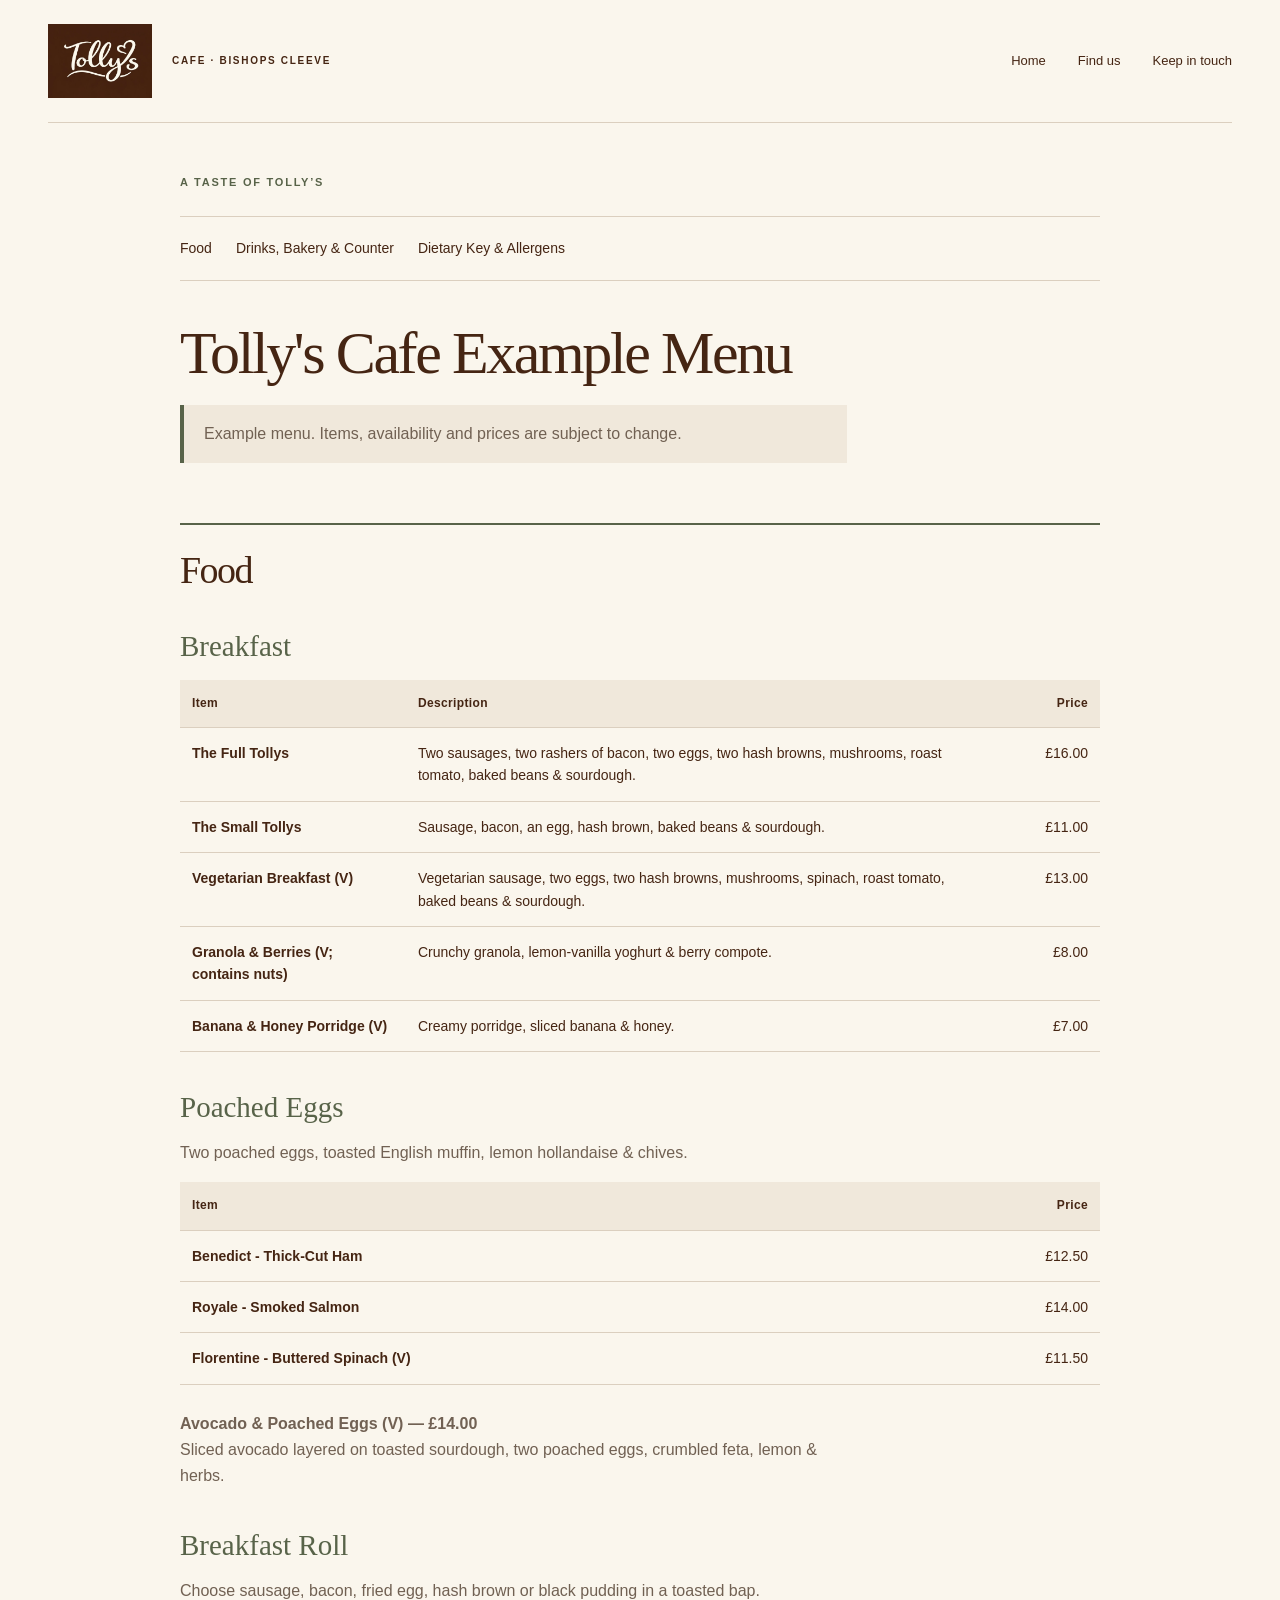
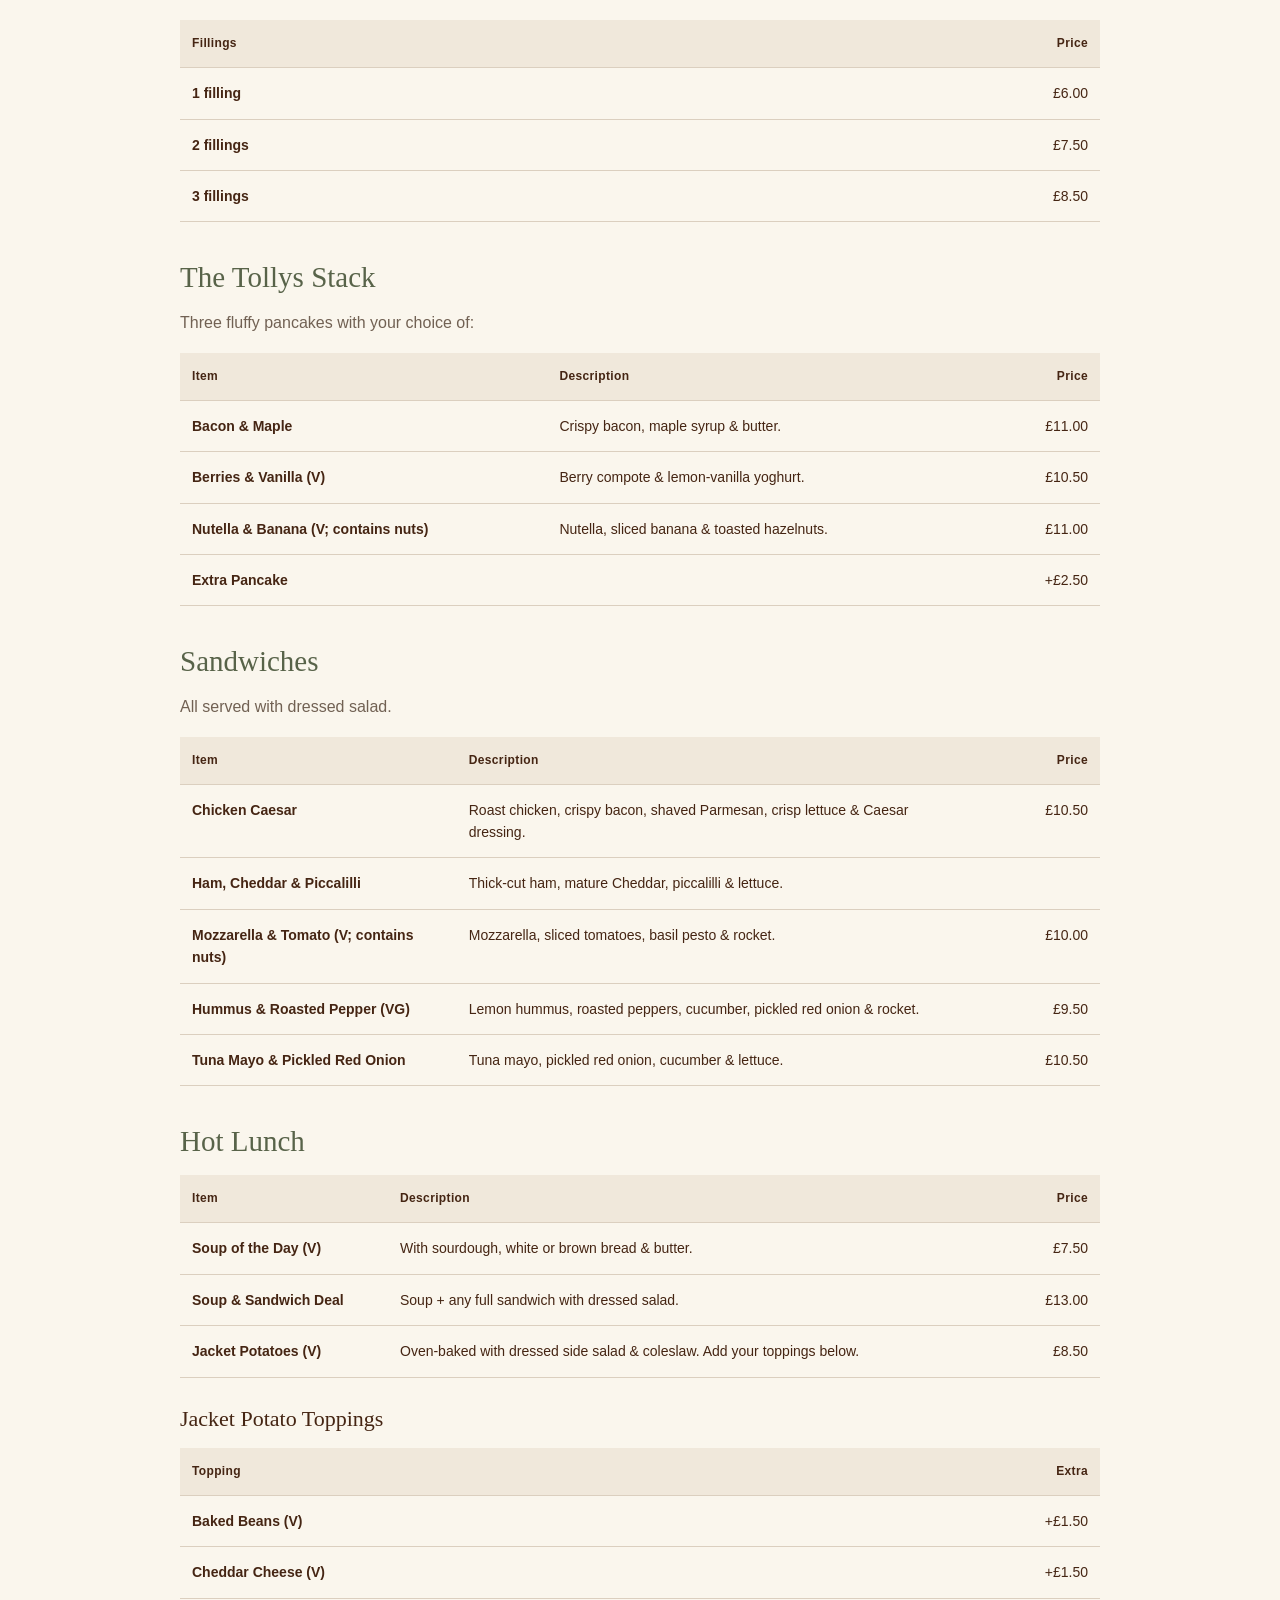
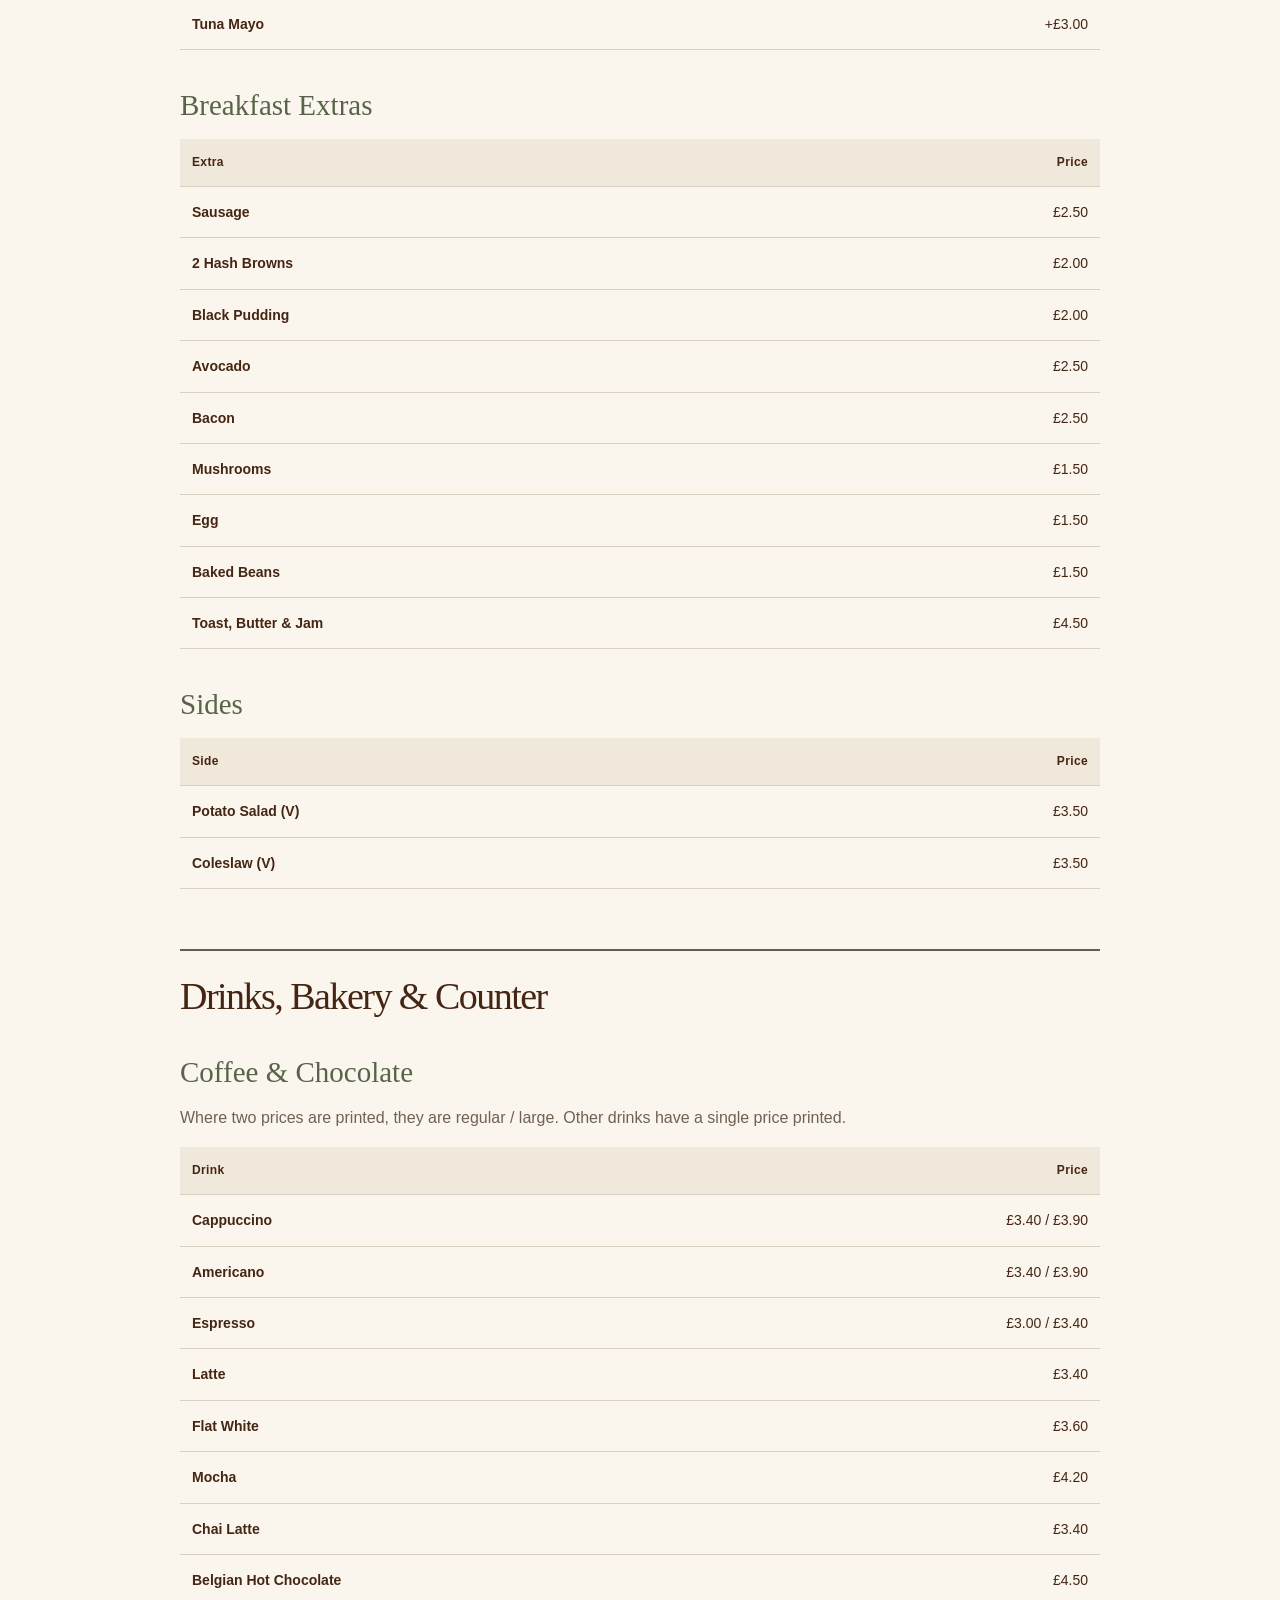
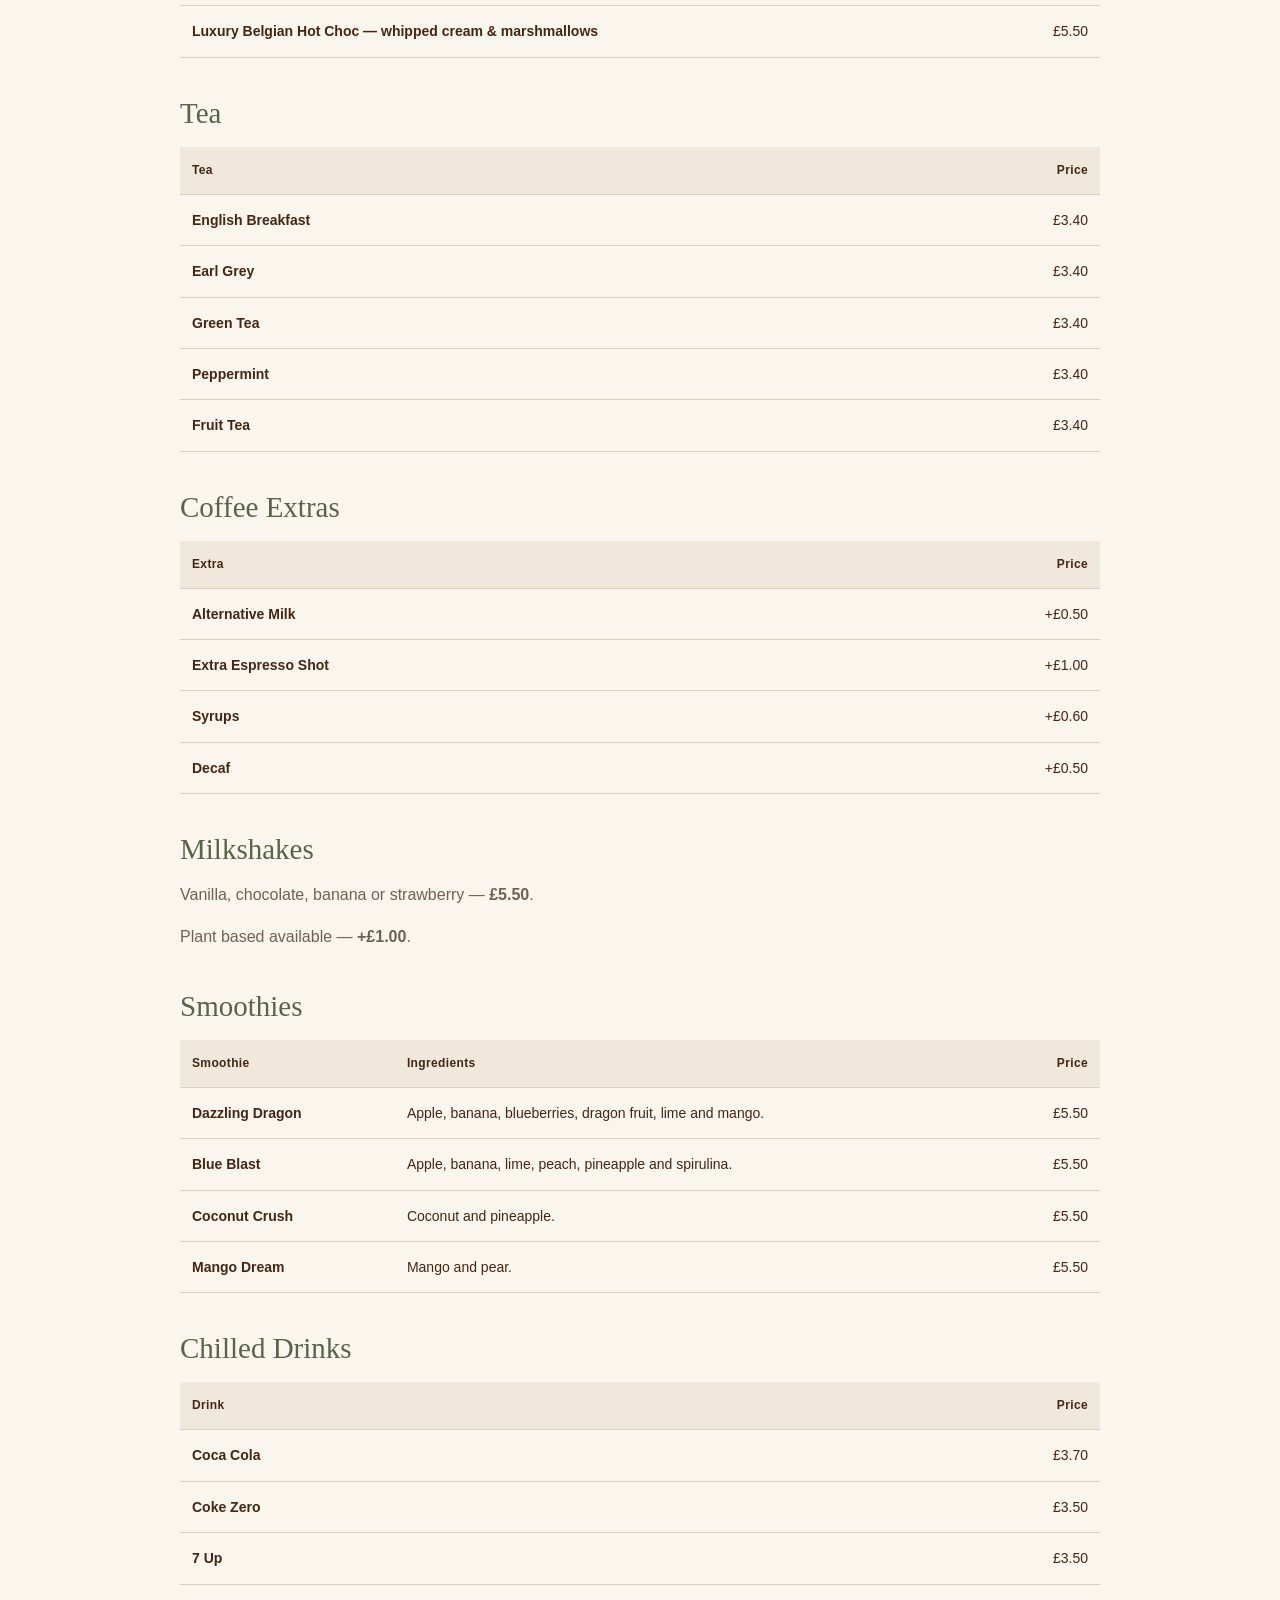
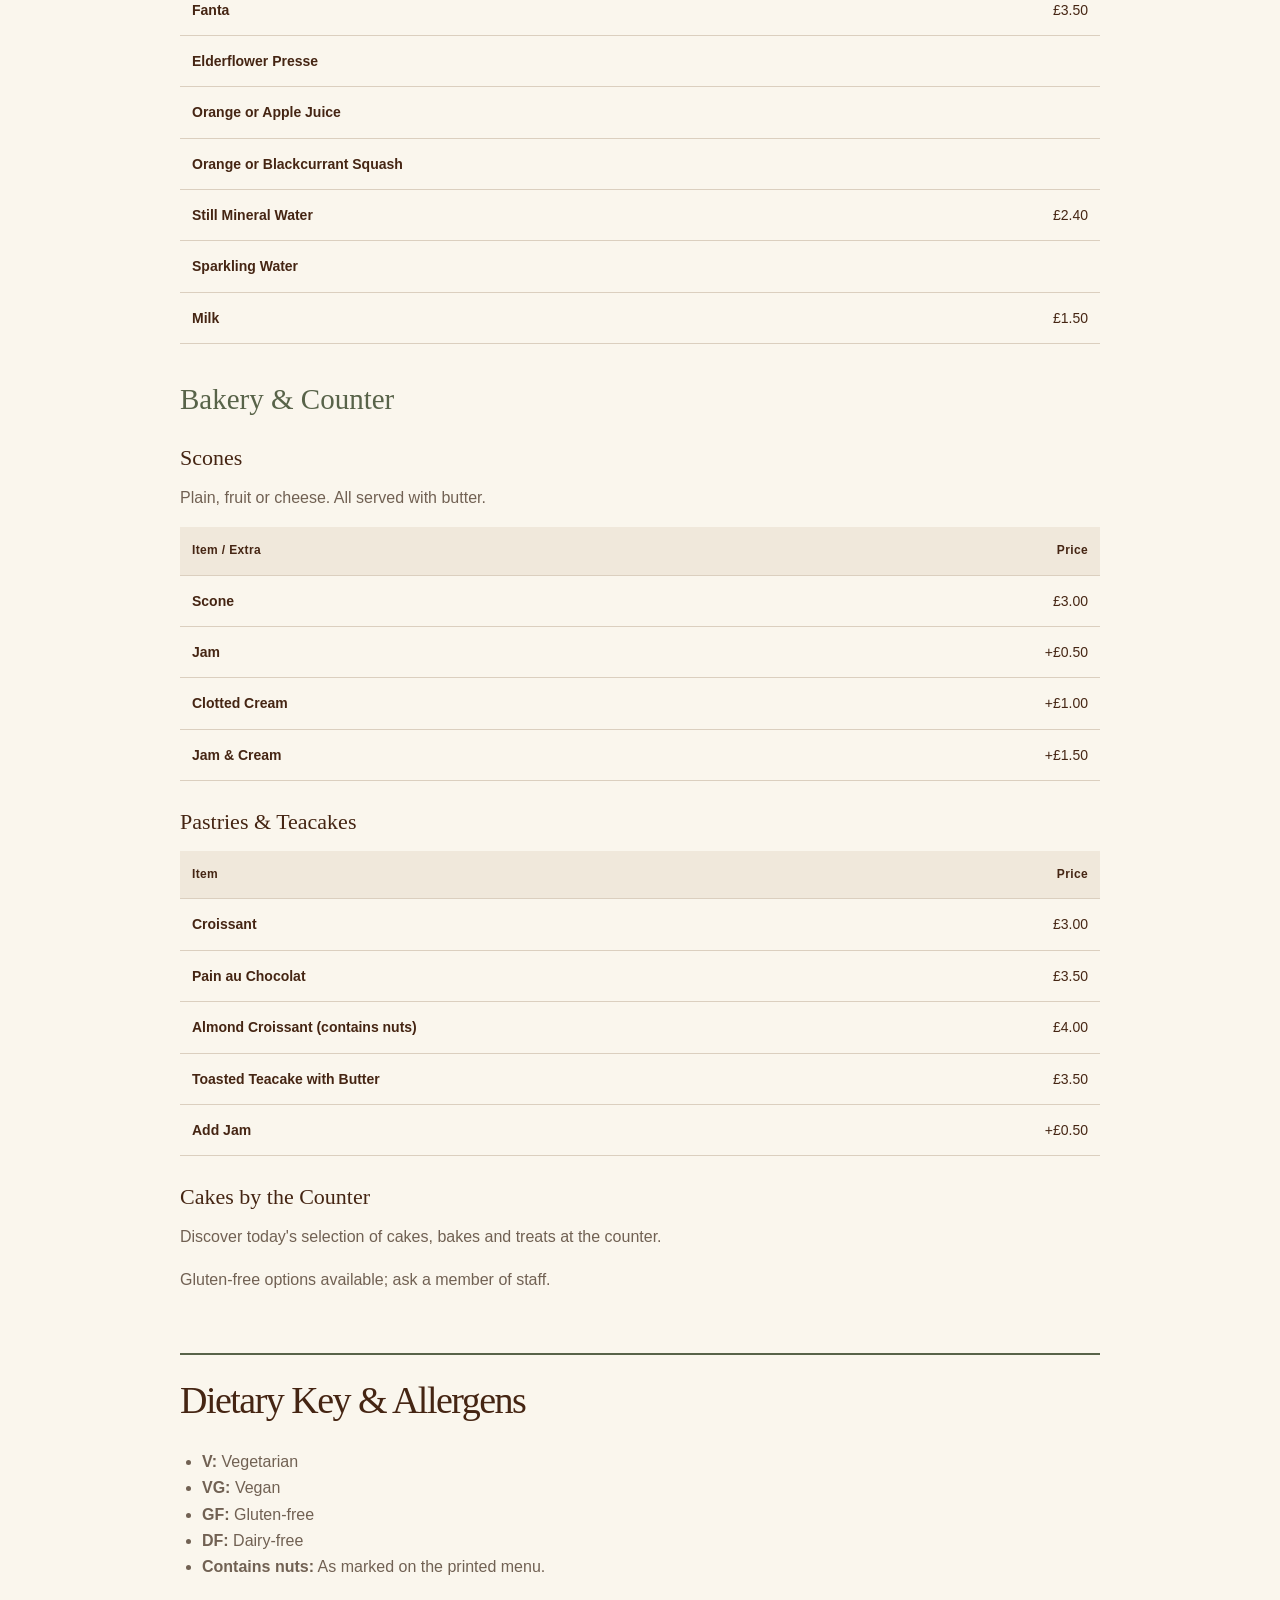
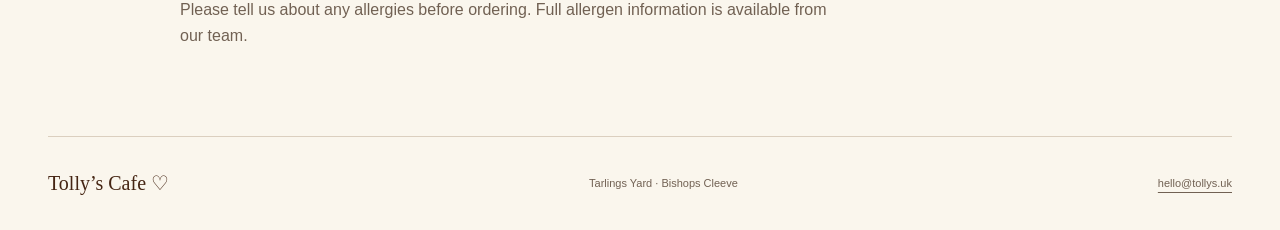
<file: docs/menu.html>
<!doctype html>
<html lang="en-GB">
<head>
  <meta charset="utf-8">
  <meta name="viewport" content="width=device-width, initial-scale=1">
  <title>Tolly&#x27;s Cafe Example Menu | Bishops Cleeve</title>
  <meta name="description" content="Explore Tolly's Cafe example menu: breakfast, lunch, drinks and sweet treats. Items, availability and prices are subject to change.">
  <meta name="theme-color" content="#452513">
  <link rel="icon" href="assets/logo.jpg" type="image/jpeg">
  <link rel="stylesheet" href="styles.css">
  <style>
    .menu-header nav{flex-wrap:wrap;justify-content:flex-end}
    .menu-shell{max-width:920px;padding-block:50px 70px}
    .menu-shell>.eyebrow{color:var(--green)}
    .menu-jumps{display:flex;flex-wrap:wrap;gap:12px 24px;padding:20px 0;border-block:1px solid var(--line);margin-bottom:40px;font-size:14px}
    .menu-content h1{font-size:clamp(38px,6vw,60px);margin-bottom:20px}
    .menu-content h1+p{background:var(--paper);border-left:4px solid var(--green);padding:16px 20px;margin-bottom:40px}
    .menu-content h2{font-size:38px;margin:60px 0 28px;padding-top:25px;border-top:2px solid var(--green)}
    .menu-content h3{font-size:29px;margin:38px 0 15px;color:var(--green)}
    .menu-content h4{font:400 22px Georgia,serif;margin:28px 0 14px}
    .menu-content p{max-width:75ch;color:var(--muted)}
    .menu-table{overflow-x:auto;margin:16px 0 26px}
    .menu-table table{font-size:14px;line-height:1.6}
    .menu-table th,.menu-table td{white-space:normal;text-align:left;vertical-align:top;padding:14px 12px}
    .menu-table thead{background:var(--paper)}
    .menu-table thead th{font-weight:bold;font-size:12px;letter-spacing:.03em}
    .menu-table tbody th{font-weight:600;min-width:145px}
    .menu-table td:last-child,.menu-table thead th:last-child{text-align:right;width:140px;min-width:105px}
    .menu-table td:last-child{font-variant-numeric:tabular-nums}
    .menu-content ul{padding-left:22px;color:var(--muted)}
    .menu-footer{border-top:1px solid var(--line)}
    @media(max-width:700px){.menu-shell{padding-block:35px 50px}.menu-header nav{font-size:12px}.menu-table th,.menu-table td{padding:12px 8px}.menu-table tbody th{min-width:110px}.menu-table td:last-child,.menu-table thead th:last-child{min-width:85px;width:100px}.menu-table table{font-size:13px}.menu-content h2{font-size:32px}}
    @media print{.site-header,.menu-jumps,.menu-footer,.skip-link{display:none}.menu-shell{width:100%;max-width:none;padding:0}.menu-content h1{font-size:28px}.menu-content h2{font-size:24px;margin-top:28px}.menu-content h3{font-size:20px;break-after:avoid}.menu-table{overflow:visible}.menu-table tr{break-inside:avoid}body{background:white;color:black}.menu-content p{color:black}}
  </style>
</head>
<body>
  <!-- Generated by menu/build_menu.py from MENU.md and menu/template.html. -->
  <a class="skip-link" href="#main">Skip to menu</a>
  <header class="site-header menu-header wrap">
    <a class="brand" href="index.html" aria-label="Tolly's Cafe home"><img src="assets/logo.jpg" width="768" height="768" alt="Tolly's"><span>CAFE · BISHOPS CLEEVE</span></a>
    <nav aria-label="Main navigation"><a href="index.html">Home</a><a href="index.html#visit">Find us</a><a href="index.html#updates">Keep in touch</a></nav>
  </header>
  <main class="wrap menu-shell" id="main">
    <p class="eyebrow">A TASTE OF TOLLY’S</p>
    <nav class="menu-jumps" aria-label="Menu sections"><a href="#food">Food</a>
<a href="#drinks-bakery-counter">Drinks, Bakery &amp; Counter</a>
<a href="#dietary-key-allergens">Dietary Key &amp; Allergens</a></nav>
    <div class="menu-content">
<h1 id="tolly-s-cafe-example-menu">Tolly&#x27;s Cafe Example Menu</h1>
<p>Example menu. Items, availability and prices are subject to change.</p>
<h2 id="food">Food</h2>
<h3 id="breakfast">Breakfast</h3>
<div class="menu-table"><table><thead><tr>
<th scope="col">Item</th>
<th scope="col">Description</th>
<th scope="col">Price</th>
</tr></thead><tbody>
<tr>
<th scope="row">The Full Tollys</th>
<td>Two sausages, two rashers of bacon, two eggs, two hash browns, mushrooms, roast tomato, baked beans &amp; sourdough.</td>
<td>£16.00</td>
</tr>
<tr>
<th scope="row">The Small Tollys</th>
<td>Sausage, bacon, an egg, hash brown, baked beans &amp; sourdough.</td>
<td>£11.00</td>
</tr>
<tr>
<th scope="row">Vegetarian Breakfast (V)</th>
<td>Vegetarian sausage, two eggs, two hash browns, mushrooms, spinach, roast tomato, baked beans &amp; sourdough.</td>
<td>£13.00</td>
</tr>
<tr>
<th scope="row">Granola &amp; Berries (V; contains nuts)</th>
<td>Crunchy granola, lemon-vanilla yoghurt &amp; berry compote.</td>
<td>£8.00</td>
</tr>
<tr>
<th scope="row">Banana &amp; Honey Porridge (V)</th>
<td>Creamy porridge, sliced banana &amp; honey.</td>
<td>£7.00</td>
</tr>
</tbody></table></div>
<h3 id="poached-eggs">Poached Eggs</h3>
<p>Two poached eggs, toasted English muffin, lemon hollandaise &amp; chives.</p>
<div class="menu-table"><table><thead><tr>
<th scope="col">Item</th>
<th scope="col">Price</th>
</tr></thead><tbody>
<tr>
<th scope="row">Benedict - Thick-Cut Ham</th>
<td>£12.50</td>
</tr>
<tr>
<th scope="row">Royale - Smoked Salmon</th>
<td>£14.00</td>
</tr>
<tr>
<th scope="row">Florentine - Buttered Spinach (V)</th>
<td>£11.50</td>
</tr>
</tbody></table></div>
<p><strong>Avocado &amp; Poached Eggs (V) — £14.00</strong><br> Sliced avocado layered on toasted sourdough, two poached eggs, crumbled feta, lemon &amp; herbs.</p>
<h3 id="breakfast-roll">Breakfast Roll</h3>
<p>Choose sausage, bacon, fried egg, hash brown or black pudding in a toasted bap.</p>
<div class="menu-table"><table><thead><tr>
<th scope="col">Fillings</th>
<th scope="col">Price</th>
</tr></thead><tbody>
<tr>
<th scope="row">1 filling</th>
<td>£6.00</td>
</tr>
<tr>
<th scope="row">2 fillings</th>
<td>£7.50</td>
</tr>
<tr>
<th scope="row">3 fillings</th>
<td>£8.50</td>
</tr>
</tbody></table></div>
<h3 id="the-tollys-stack">The Tollys Stack</h3>
<p>Three fluffy pancakes with your choice of:</p>
<div class="menu-table"><table><thead><tr>
<th scope="col">Item</th>
<th scope="col">Description</th>
<th scope="col">Price</th>
</tr></thead><tbody>
<tr>
<th scope="row">Bacon &amp; Maple</th>
<td>Crispy bacon, maple syrup &amp; butter.</td>
<td>£11.00</td>
</tr>
<tr>
<th scope="row">Berries &amp; Vanilla (V)</th>
<td>Berry compote &amp; lemon-vanilla yoghurt.</td>
<td>£10.50</td>
</tr>
<tr>
<th scope="row">Nutella &amp; Banana (V; contains nuts)</th>
<td>Nutella, sliced banana &amp; toasted hazelnuts.</td>
<td>£11.00</td>
</tr>
<tr>
<th scope="row">Extra Pancake</th>
<td></td>
<td>+£2.50</td>
</tr>
</tbody></table></div>
<h3 id="sandwiches">Sandwiches</h3>
<p>All served with dressed salad.</p>
<div class="menu-table"><table><thead><tr>
<th scope="col">Item</th>
<th scope="col">Description</th>
<th scope="col">Price</th>
</tr></thead><tbody>
<tr>
<th scope="row">Chicken Caesar</th>
<td>Roast chicken, crispy bacon, shaved Parmesan, crisp lettuce &amp; Caesar dressing.</td>
<td>£10.50</td>
</tr>
<tr>
<th scope="row">Ham, Cheddar &amp; Piccalilli</th>
<td>Thick-cut ham, mature Cheddar, piccalilli &amp; lettuce.</td>
<td></td>
</tr>
<tr>
<th scope="row">Mozzarella &amp; Tomato (V; contains nuts)</th>
<td>Mozzarella, sliced tomatoes, basil pesto &amp; rocket.</td>
<td>£10.00</td>
</tr>
<tr>
<th scope="row">Hummus &amp; Roasted Pepper (VG)</th>
<td>Lemon hummus, roasted peppers, cucumber, pickled red onion &amp; rocket.</td>
<td>£9.50</td>
</tr>
<tr>
<th scope="row">Tuna Mayo &amp; Pickled Red Onion</th>
<td>Tuna mayo, pickled red onion, cucumber &amp; lettuce.</td>
<td>£10.50</td>
</tr>
</tbody></table></div>
<h3 id="hot-lunch">Hot Lunch</h3>
<div class="menu-table"><table><thead><tr>
<th scope="col">Item</th>
<th scope="col">Description</th>
<th scope="col">Price</th>
</tr></thead><tbody>
<tr>
<th scope="row">Soup of the Day (V)</th>
<td>With sourdough, white or brown bread &amp; butter.</td>
<td>£7.50</td>
</tr>
<tr>
<th scope="row">Soup &amp; Sandwich Deal</th>
<td>Soup + any full sandwich with dressed salad.</td>
<td>£13.00</td>
</tr>
<tr>
<th scope="row">Jacket Potatoes (V)</th>
<td>Oven-baked with dressed side salad &amp; coleslaw. Add your toppings below.</td>
<td>£8.50</td>
</tr>
</tbody></table></div>
<h4 id="jacket-potato-toppings">Jacket Potato Toppings</h4>
<div class="menu-table"><table><thead><tr>
<th scope="col">Topping</th>
<th scope="col">Extra</th>
</tr></thead><tbody>
<tr>
<th scope="row">Baked Beans (V)</th>
<td>+£1.50</td>
</tr>
<tr>
<th scope="row">Cheddar Cheese (V)</th>
<td>+£1.50</td>
</tr>
<tr>
<th scope="row">Tuna Mayo</th>
<td>+£3.00</td>
</tr>
</tbody></table></div>
<h3 id="breakfast-extras">Breakfast Extras</h3>
<div class="menu-table"><table><thead><tr>
<th scope="col">Extra</th>
<th scope="col">Price</th>
</tr></thead><tbody>
<tr>
<th scope="row">Sausage</th>
<td>£2.50</td>
</tr>
<tr>
<th scope="row">2 Hash Browns</th>
<td>£2.00</td>
</tr>
<tr>
<th scope="row">Black Pudding</th>
<td>£2.00</td>
</tr>
<tr>
<th scope="row">Avocado</th>
<td>£2.50</td>
</tr>
<tr>
<th scope="row">Bacon</th>
<td>£2.50</td>
</tr>
<tr>
<th scope="row">Mushrooms</th>
<td>£1.50</td>
</tr>
<tr>
<th scope="row">Egg</th>
<td>£1.50</td>
</tr>
<tr>
<th scope="row">Baked Beans</th>
<td>£1.50</td>
</tr>
<tr>
<th scope="row">Toast, Butter &amp; Jam</th>
<td>£4.50</td>
</tr>
</tbody></table></div>
<h3 id="sides">Sides</h3>
<div class="menu-table"><table><thead><tr>
<th scope="col">Side</th>
<th scope="col">Price</th>
</tr></thead><tbody>
<tr>
<th scope="row">Potato Salad (V)</th>
<td>£3.50</td>
</tr>
<tr>
<th scope="row">Coleslaw (V)</th>
<td>£3.50</td>
</tr>
</tbody></table></div>
<h2 id="drinks-bakery-counter">Drinks, Bakery &amp; Counter</h2>
<h3 id="coffee-chocolate">Coffee &amp; Chocolate</h3>
<p>Where two prices are printed, they are regular / large. Other drinks have a single price printed.</p>
<div class="menu-table"><table><thead><tr>
<th scope="col">Drink</th>
<th scope="col">Price</th>
</tr></thead><tbody>
<tr>
<th scope="row">Cappuccino</th>
<td>£3.40 / £3.90</td>
</tr>
<tr>
<th scope="row">Americano</th>
<td>£3.40 / £3.90</td>
</tr>
<tr>
<th scope="row">Espresso</th>
<td>£3.00 / £3.40</td>
</tr>
<tr>
<th scope="row">Latte</th>
<td>£3.40</td>
</tr>
<tr>
<th scope="row">Flat White</th>
<td>£3.60</td>
</tr>
<tr>
<th scope="row">Mocha</th>
<td>£4.20</td>
</tr>
<tr>
<th scope="row">Chai Latte</th>
<td>£3.40</td>
</tr>
<tr>
<th scope="row">Belgian Hot Chocolate</th>
<td>£4.50</td>
</tr>
<tr>
<th scope="row">Luxury Belgian Hot Choc — whipped cream &amp; marshmallows</th>
<td>£5.50</td>
</tr>
</tbody></table></div>
<h3 id="tea">Tea</h3>
<div class="menu-table"><table><thead><tr>
<th scope="col">Tea</th>
<th scope="col">Price</th>
</tr></thead><tbody>
<tr>
<th scope="row">English Breakfast</th>
<td>£3.40</td>
</tr>
<tr>
<th scope="row">Earl Grey</th>
<td>£3.40</td>
</tr>
<tr>
<th scope="row">Green Tea</th>
<td>£3.40</td>
</tr>
<tr>
<th scope="row">Peppermint</th>
<td>£3.40</td>
</tr>
<tr>
<th scope="row">Fruit Tea</th>
<td>£3.40</td>
</tr>
</tbody></table></div>
<h3 id="coffee-extras">Coffee Extras</h3>
<div class="menu-table"><table><thead><tr>
<th scope="col">Extra</th>
<th scope="col">Price</th>
</tr></thead><tbody>
<tr>
<th scope="row">Alternative Milk</th>
<td>+£0.50</td>
</tr>
<tr>
<th scope="row">Extra Espresso Shot</th>
<td>+£1.00</td>
</tr>
<tr>
<th scope="row">Syrups</th>
<td>+£0.60</td>
</tr>
<tr>
<th scope="row">Decaf</th>
<td>+£0.50</td>
</tr>
</tbody></table></div>
<h3 id="milkshakes">Milkshakes</h3>
<p>Vanilla, chocolate, banana or strawberry — <strong>£5.50</strong>.</p>
<p>Plant based available — <strong>+£1.00</strong>.</p>
<h3 id="smoothies">Smoothies</h3>
<div class="menu-table"><table><thead><tr>
<th scope="col">Smoothie</th>
<th scope="col">Ingredients</th>
<th scope="col">Price</th>
</tr></thead><tbody>
<tr>
<th scope="row">Dazzling Dragon</th>
<td>Apple, banana, blueberries, dragon fruit, lime and mango.</td>
<td>£5.50</td>
</tr>
<tr>
<th scope="row">Blue Blast</th>
<td>Apple, banana, lime, peach, pineapple and spirulina.</td>
<td>£5.50</td>
</tr>
<tr>
<th scope="row">Coconut Crush</th>
<td>Coconut and pineapple.</td>
<td>£5.50</td>
</tr>
<tr>
<th scope="row">Mango Dream</th>
<td>Mango and pear.</td>
<td>£5.50</td>
</tr>
</tbody></table></div>
<h3 id="chilled-drinks">Chilled Drinks</h3>
<div class="menu-table"><table><thead><tr>
<th scope="col">Drink</th>
<th scope="col">Price</th>
</tr></thead><tbody>
<tr>
<th scope="row">Coca Cola</th>
<td>£3.70</td>
</tr>
<tr>
<th scope="row">Coke Zero</th>
<td>£3.50</td>
</tr>
<tr>
<th scope="row">7 Up</th>
<td>£3.50</td>
</tr>
<tr>
<th scope="row">Fanta</th>
<td>£3.50</td>
</tr>
<tr>
<th scope="row">Elderflower Presse</th>
<td></td>
</tr>
<tr>
<th scope="row">Orange or Apple Juice</th>
<td></td>
</tr>
<tr>
<th scope="row">Orange or Blackcurrant Squash</th>
<td></td>
</tr>
<tr>
<th scope="row">Still Mineral Water</th>
<td>£2.40</td>
</tr>
<tr>
<th scope="row">Sparkling Water</th>
<td></td>
</tr>
<tr>
<th scope="row">Milk</th>
<td>£1.50</td>
</tr>
</tbody></table></div>
<h3 id="bakery-counter">Bakery &amp; Counter</h3>
<h4 id="scones">Scones</h4>
<p>Plain, fruit or cheese. All served with butter.</p>
<div class="menu-table"><table><thead><tr>
<th scope="col">Item / Extra</th>
<th scope="col">Price</th>
</tr></thead><tbody>
<tr>
<th scope="row">Scone</th>
<td>£3.00</td>
</tr>
<tr>
<th scope="row">Jam</th>
<td>+£0.50</td>
</tr>
<tr>
<th scope="row">Clotted Cream</th>
<td>+£1.00</td>
</tr>
<tr>
<th scope="row">Jam &amp; Cream</th>
<td>+£1.50</td>
</tr>
</tbody></table></div>
<h4 id="pastries-teacakes">Pastries &amp; Teacakes</h4>
<div class="menu-table"><table><thead><tr>
<th scope="col">Item</th>
<th scope="col">Price</th>
</tr></thead><tbody>
<tr>
<th scope="row">Croissant</th>
<td>£3.00</td>
</tr>
<tr>
<th scope="row">Pain au Chocolat</th>
<td>£3.50</td>
</tr>
<tr>
<th scope="row">Almond Croissant (contains nuts)</th>
<td>£4.00</td>
</tr>
<tr>
<th scope="row">Toasted Teacake with Butter</th>
<td>£3.50</td>
</tr>
<tr>
<th scope="row">Add Jam</th>
<td>+£0.50</td>
</tr>
</tbody></table></div>
<h4 id="cakes-by-the-counter">Cakes by the Counter</h4>
<p>Discover today&#x27;s selection of cakes, bakes and treats at the counter.</p>
<p>Gluten-free options available; ask a member of staff.</p>
<h2 id="dietary-key-allergens">Dietary Key &amp; Allergens</h2>
<ul>
<li><strong>V:</strong> Vegetarian</li>
<li><strong>VG:</strong> Vegan</li>
<li><strong>GF:</strong> Gluten-free</li>
<li><strong>DF:</strong> Dairy-free</li>
<li><strong>Contains nuts:</strong> As marked on the printed menu.</li>
</ul>
<p>Please tell us about any allergies before ordering. Full allergen information is available from our team.</p>
    </div>
  </main>
  <footer class="wrap menu-footer"><a class="footer-name" href="index.html">Tolly’s Cafe ♡</a><p>Tarlings Yard · Bishops Cleeve</p><a href="mailto:hello@tollys.uk">hello@tollys.uk</a></footer>
</body>
</html>
</file>
<file: docs/styles.css>
@charset "UTF-8";
:root{--cream:#faf6ed;--paper:#f0e8db;--brown:#452513;--muted:#716153;--green:#586349;--line:#dbcfbf}
*{box-sizing:border-box}html{scroll-behavior:smooth;scroll-padding-top:24px}body{margin:0;background:var(--cream);color:var(--brown);font-family:Arial,Helvetica,sans-serif;font-size:16px;line-height:1.65}a{color:inherit;text-underline-offset:5px}a:hover{text-decoration-thickness:2px}a:focus-visible{outline:3px solid #a56b30;outline-offset:5px}img{display:block;width:100%;height:auto}figure{margin:0}.wrap{width:min(1200px,calc(100% - 96px));margin-inline:auto}.site-header{display:flex;align-items:center;justify-content:space-between;padding-block:24px;border-bottom:1px solid var(--line)}.brand{display:flex;align-items:center;gap:20px;text-decoration:none}.brand img{width:104px;height:74px;object-fit:cover;object-position:center}.brand span{font-size:10px;letter-spacing:.17em;font-weight:bold}nav{display:flex;align-items:center;gap:32px;font-size:13px}nav a{text-decoration:none}.nav-contact{border-bottom:1px solid var(--brown);padding-block:6px}.nav-contact span{margin-left:14px}.hero{display:grid;grid-template-columns:1fr 1fr;gap:64px;align-items:center;padding-block:70px 90px}.eyebrow{font-size:11px;font-weight:700;letter-spacing:.16em;line-height:1.7;margin:0 0 24px}.status-dot{display:inline-block;width:7px;height:7px;border-radius:50%;background:var(--green);margin-right:7px;vertical-align:1px}h1,h2,h3,p{margin-top:0}h1,h2{font-family:Georgia,'Times New Roman',serif;font-weight:400;line-height:1.07;letter-spacing:-.04em}h1{font-size:clamp(42px,4.6vw,66px);margin-bottom:26px}h1 em{font-weight:400;color:var(--green)}h2{font-size:clamp(38px,4vw,54px);margin-bottom:24px}.intro{max-width:380px;color:var(--muted);font-size:17px}.actions{display:flex;align-items:center;flex-wrap:wrap;gap:24px;margin-top:30px}.button{display:inline-flex;align-items:center;justify-content:space-between;gap:28px;padding:14px 22px;background:var(--brown);color:var(--cream);border:1px solid var(--brown);text-decoration:none;font-size:13px;font-weight:600;transition:background .2s}.button:hover{background:#65402a}.text-link{font-size:13px;font-weight:600}.text-link span{margin-left:10px}.hero-note{font-size:11px;color:var(--muted);margin:24px 0 0}.hero-photo{position:relative;padding-bottom:27px}.hero-photo img{height:540px;object-fit:cover;object-position:52% 50%;border-radius:48% 48% 3px 3px;filter:brightness(1.04) saturate(.96)}.hero-photo figcaption{position:absolute;bottom:0;right:-12px;background:var(--paper);padding:16px 25px;font-family:Georgia,serif;font-size:18px;transform:rotate(-3deg);box-shadow:0 4px 16px #4525130c}.hero-photo figcaption span{font-size:25px;margin-left:20px}.welcome{display:grid;grid-template-columns:1fr 1fr 1fr;gap:32px;padding-block:28px 90px;border-top:1px solid var(--line)}.section-intro{padding:35px 15px 0 0}.section-intro p:not(.eyebrow){color:var(--muted);font-size:15px}.section-intro .small{font-size:13px!important}.food-photo{padding-top:40px}.food-photo img{height:320px;object-fit:cover;border-radius:2px;filter:brightness(1.06) saturate(.92) contrast(1.03)}.breakfast img{object-position:50% 58%}.scones{padding-top:90px}.scones img{object-position:58% 50%}.food-photo figcaption{font-family:Georgia,serif;font-size:17px;font-style:italic;padding-top:15px}.hours-section{background:var(--green);color:var(--cream);padding-block:80px}.hours-layout{display:grid;grid-template-columns:1fr 1fr;gap:100px;align-items:center}.hours-layout>div>p:not(.eyebrow){max-width:380px;font-size:15px;color:#eeeadd}.hours-warning{font-weight:bold;margin-bottom:8px}.hours-card{background:var(--cream);color:var(--brown);padding:36px}.hours-heading{border-bottom:1px solid var(--line);padding-bottom:24px}h3{font-family:Georgia,serif;font-size:28px;font-weight:400;line-height:1.2;margin-bottom:8px}.hours-heading span{font-size:10px;letter-spacing:.14em;color:var(--muted)}table{border-collapse:collapse;width:100%;font-size:15px}th,td{padding:18px 0;border-bottom:1px solid var(--line)}th{text-align:left;font-weight:400}td{text-align:right;white-space:nowrap}.visit{display:grid;grid-template-columns:1fr 1.3fr;gap:80px;align-items:center;padding-block:90px}address{font-style:normal;color:var(--muted);margin-bottom:28px}.map{background:var(--paper)}.map iframe{display:block;width:100%;height:390px;border:0}.map p{font-size:11px;padding:12px 18px;margin:0}.map-link{display:block;width:fit-content;margin-top:18px;font-size:12px}.updates{background:var(--paper);padding-block:70px;text-align:center}.updates-inner{max-width:650px}.updates .eyebrow{color:var(--green);margin-bottom:20px}.updates p:not(.eyebrow){color:var(--muted);font-size:15px}.updates .actions{justify-content:center;gap:14px}.button-outline{background:transparent;color:var(--brown)}.button-outline:hover{background:#e5d9c9}.updates .email-note{font-size:12px!important;margin:26px 0 0}footer{display:flex;align-items:center;justify-content:space-between;gap:20px;padding-block:30px;font-size:11px;color:var(--muted)}footer p{margin:0}.footer-name{font-family:Georgia,serif;font-size:20px;color:var(--brown);text-decoration:none}.footer-name span{margin-left:8px}.skip-link{position:absolute;left:16px;top:-100px;z-index:10;background:var(--cream);padding:12px}.skip-link:focus{top:16px}.sr-only{position:absolute;width:1px;height:1px;padding:0;margin:-1px;overflow:hidden;clip:rect(0,0,0,0);white-space:nowrap;border:0}
@media(min-width:1450px){.hero-photo img{height:580px}}
@media(max-width:1000px){.wrap{width:calc(100% - 56px)}.brand span{display:none}.hero{gap:32px}.hero-photo img{height:480px}.hero .actions{gap:18px}.welcome{gap:24px}.food-photo img{height:290px}.hours-layout{gap:40px}.visit{gap:40px}.hours-card{padding:28px}}
@media(max-width:700px){.wrap{width:calc(100% - 40px)}.site-header{padding-block:16px;gap:16px}.brand img{width:80px;height:58px}nav{gap:16px;font-size:11px}.nav-contact span{display:none}.hero{grid-template-columns:1fr;padding-block:42px 60px;gap:36px}h1{font-size:48px}.hero-copy{max-width:470px}.hero-photo{max-width:500px;width:100%;margin-inline:auto}.hero-photo img{height:420px}.hero-photo figcaption{right:0}.welcome{grid-template-columns:1fr 1fr;padding-bottom:55px;gap:20px}.section-intro{grid-column:1/-1;padding-top:30px;max-width:450px}.section-intro h2 br{display:none}.food-photo,.scones{padding-top:0}.food-photo img{height:240px}.food-photo figcaption{font-size:15px}.hours-section{padding-block:55px}.hours-layout{grid-template-columns:1fr;gap:24px}.hours-layout>div>p:not(.eyebrow){max-width:100%}.hours-card{padding:26px}.visit{grid-template-columns:1fr;padding-block:60px;gap:32px}.map iframe{height:340px}.updates{padding-block:55px}.updates .actions{flex-direction:column}.updates .button{width:min(100%,280px)}footer{flex-wrap:wrap;padding-block:24px;gap:12px}footer p{order:3;width:100%}}
@media(max-width:380px){nav{gap:10px;font-size:10px}h1{font-size:41px}.hero-photo img{height:350px}.food-photo img{height:190px}.hours-card{padding:20px}.button{padding:13px 18px}}
@media(prefers-reduced-motion:reduce){html{scroll-behavior:auto}.button{transition:none}}
.map-frame{position:relative}.map #cafe-map{height:390px;width:100%;background:var(--paper);z-index:0}.map .map-fallback{padding:36px 24px;font-size:15px}.map-recentre{position:absolute;bottom:30px;left:12px;z-index:1;padding:10px 14px;border:1px solid var(--brown);border-radius:4px;background:var(--cream);color:var(--brown);font:600 12px Arial,sans-serif;cursor:pointer;box-shadow:0 2px 8px #0002}.map-recentre:hover{background:#fff}.map-recentre:focus-visible{outline:3px solid #a56b30;outline-offset:3px}.cafe-pin{filter:drop-shadow(0 3px 3px #0006)}.leaflet-tooltip.cafe-map-label{background:var(--brown);color:#fff;border:2px solid #fff;border-radius:6px;padding:8px 16px;font:bold 18px Georgia,serif;box-shadow:0 2px 8px #0003}.leaflet-tooltip-top.cafe-map-label:before{border-top-color:var(--brown)}
@media(max-width:700px){.map #cafe-map{height:340px}}
</file>
